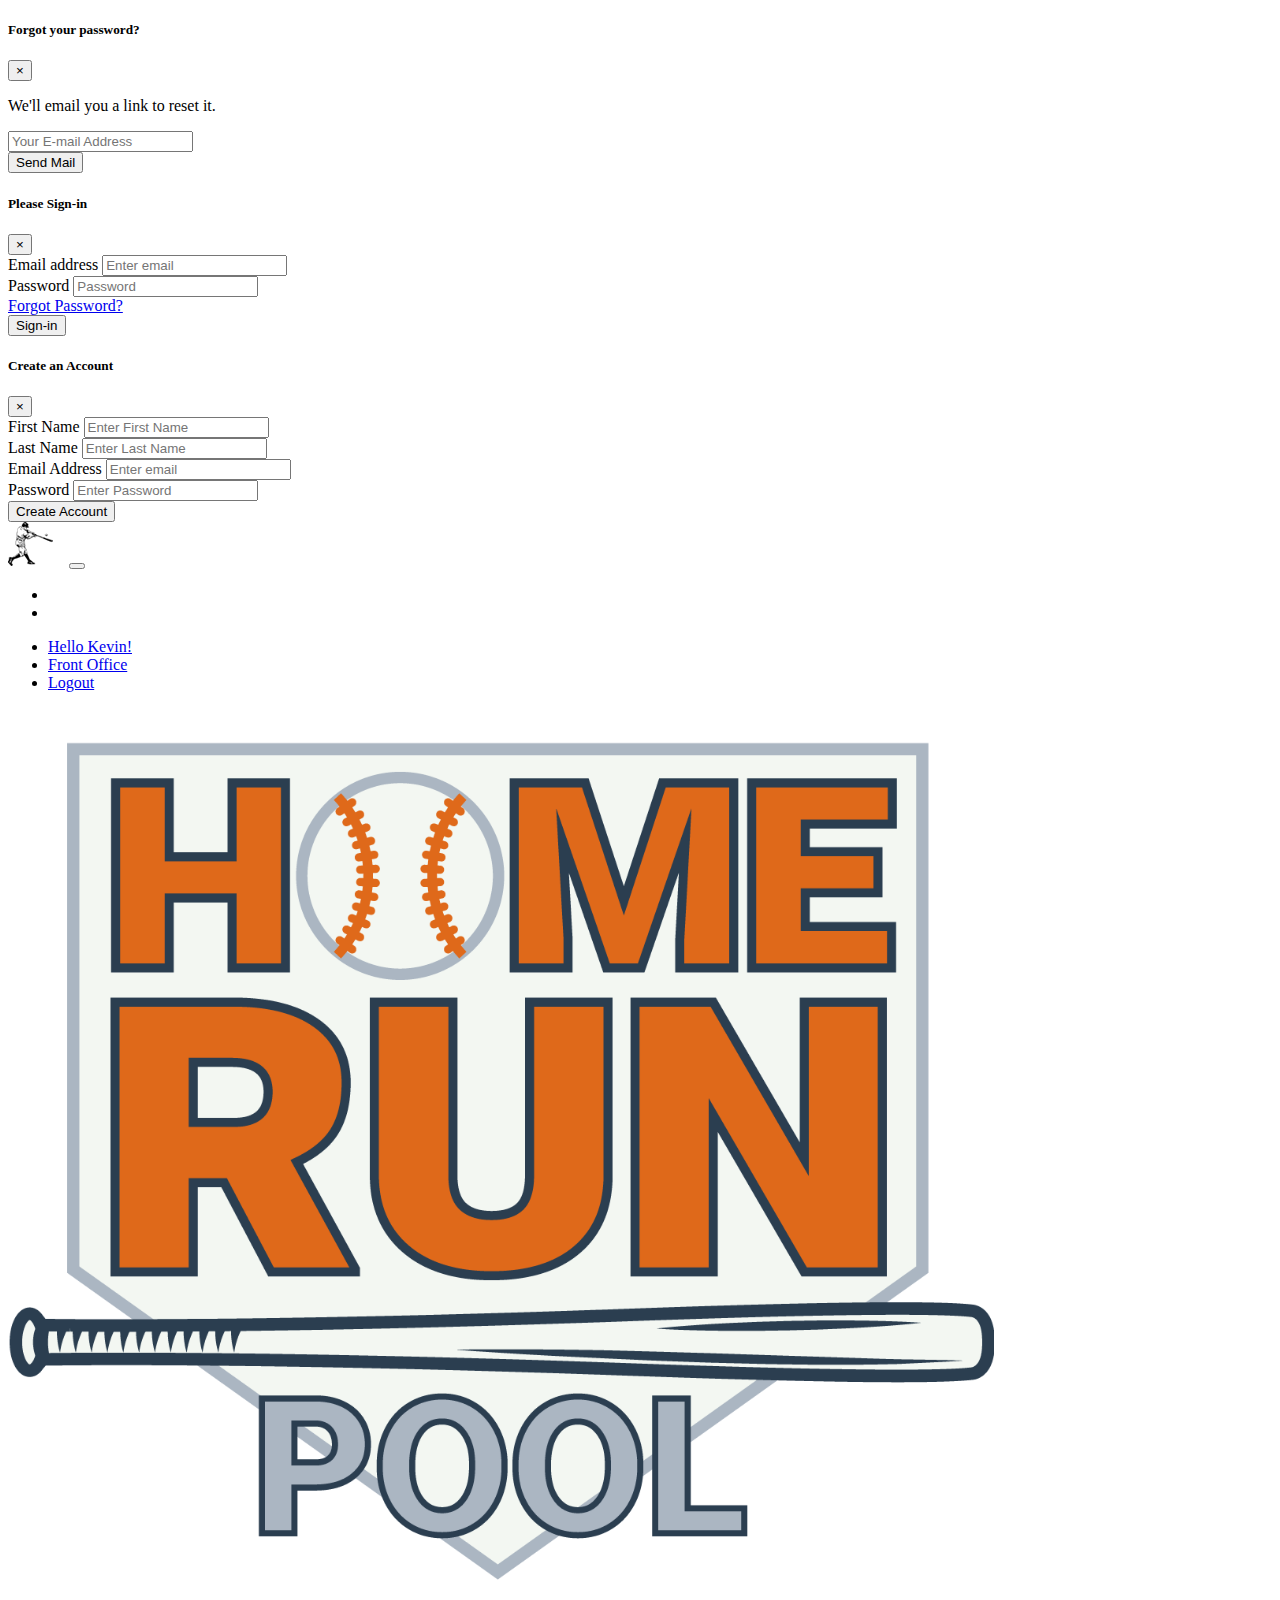
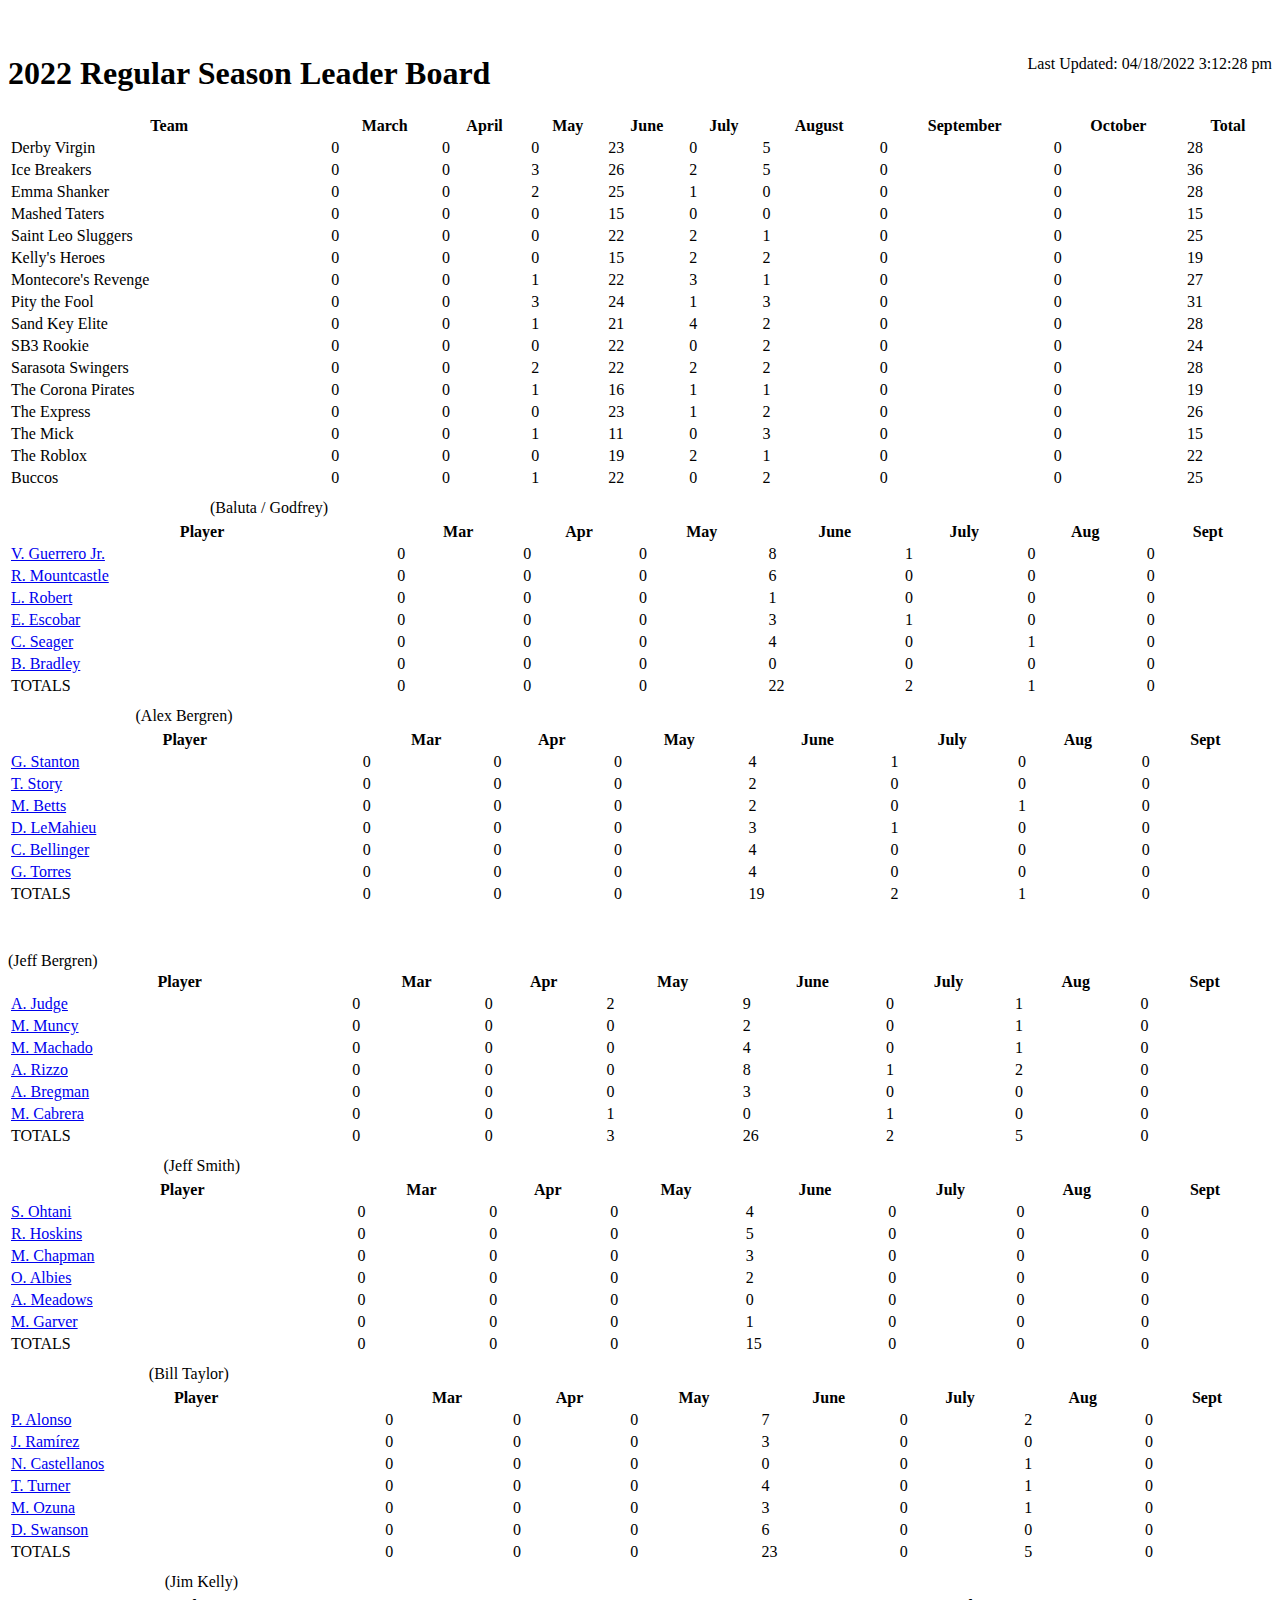
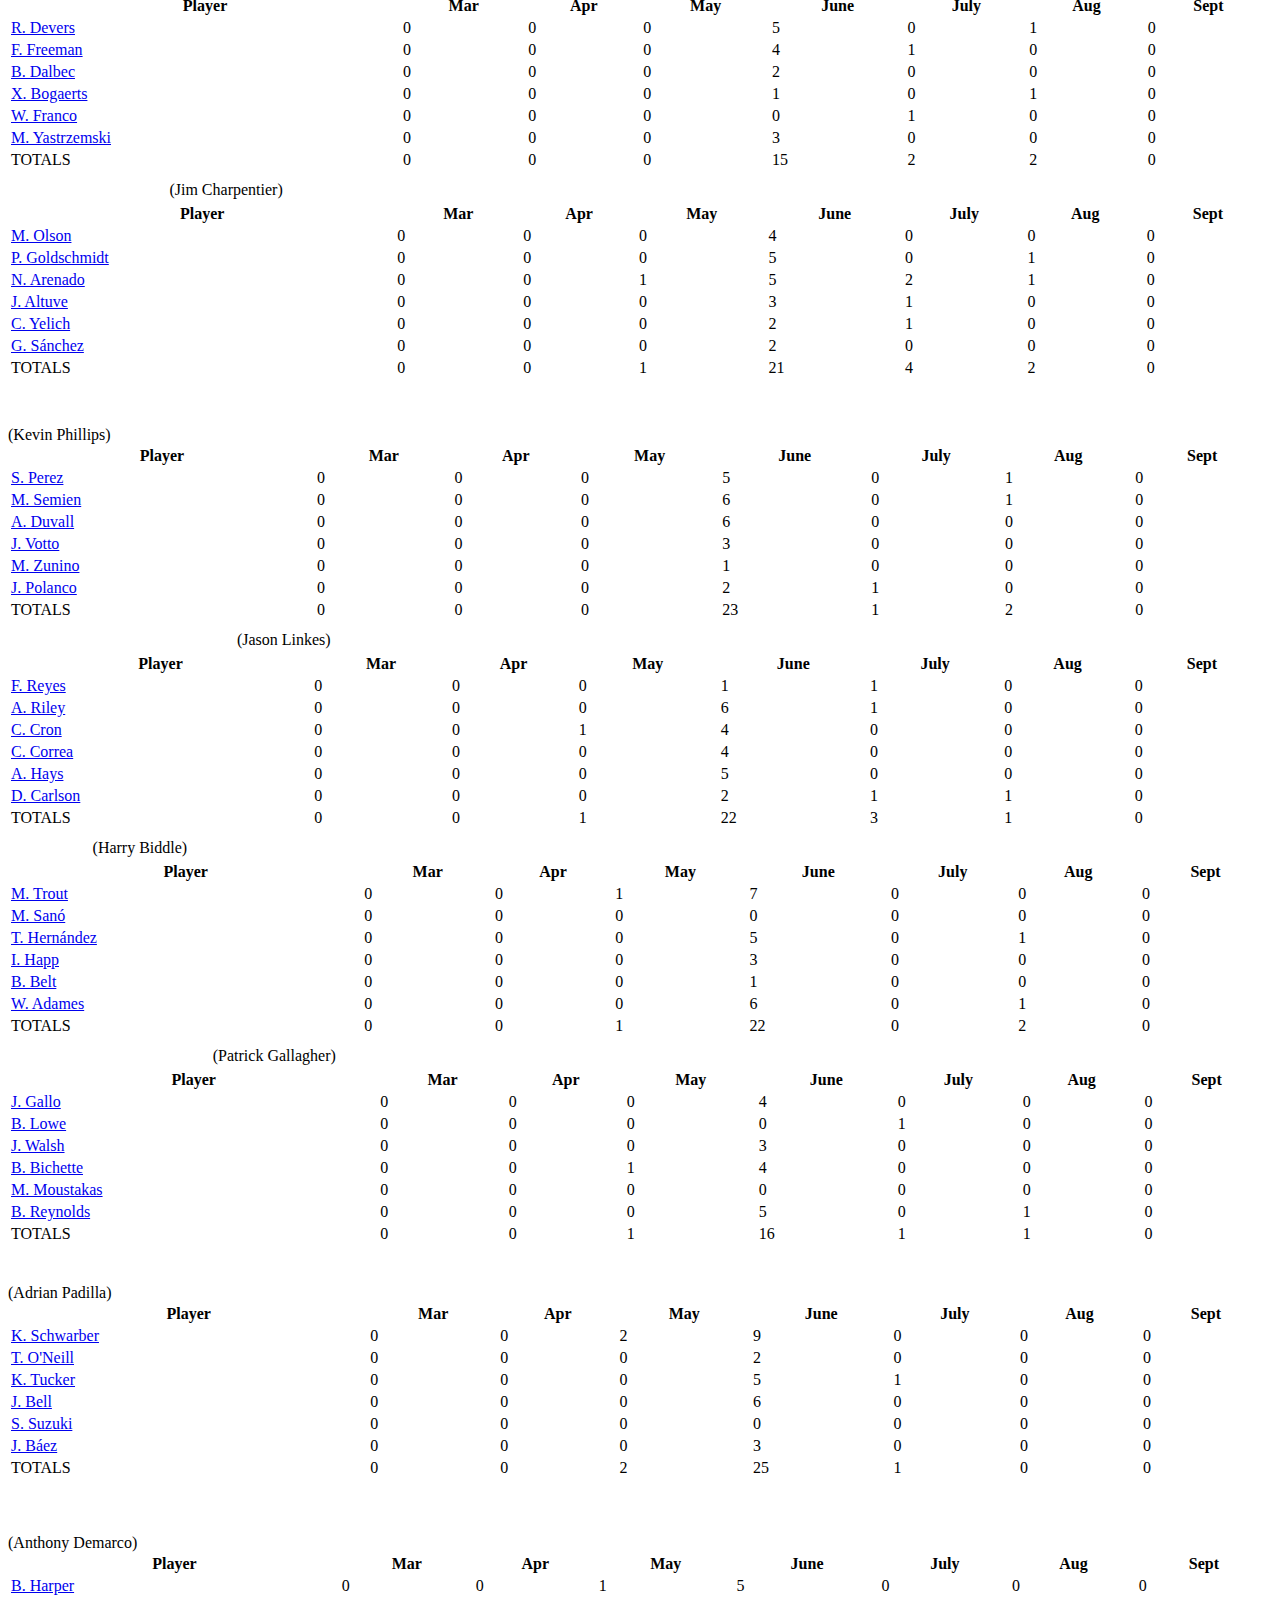
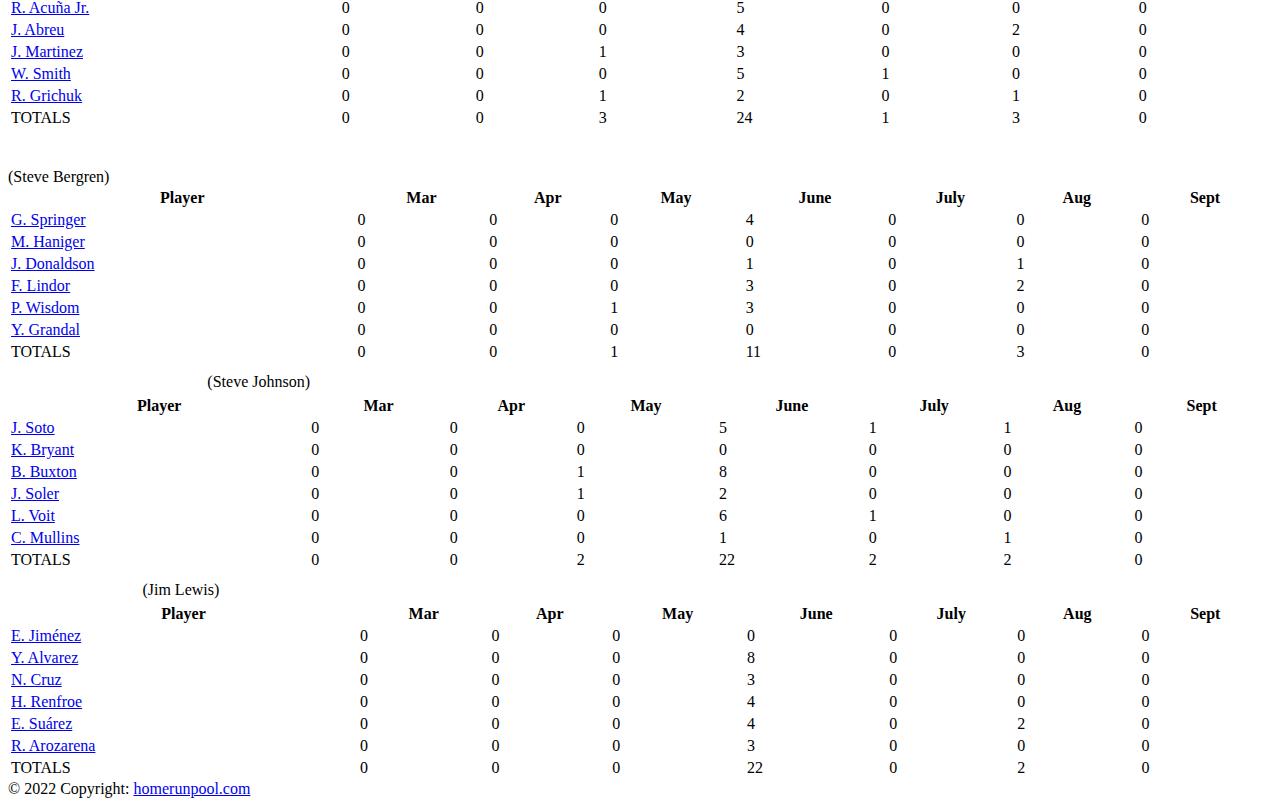
<file: cached-index.html>
<!DOCTYPE html><html lang="en"><head><!-- Global site tag (gtag.js) - Google Analytics --><script async src="https://www.googletagmanager.com/gtag/js?id=UA-161217323-1"></script><script>window.dataLayer = window.dataLayer || [];function gtag(){dataLayer.push(arguments);}gtag('js', new Date());gtag('config', 'UA-161217323-1');</script><meta charset="utf-8"><title>Homerun Pool</title><meta name="viewport" content="width=device-width, initial-scale=1"><link rel="stylesheet" href="http://localhost/sandbox/homerunpool_2020/css/bootstrap.min.css"><script src="http://localhost/sandbox/homerunpool_2020/js/jquery.min.js"></script><script src="http://localhost/sandbox/homerunpool_2020/js/popper.min.js"></script><script src="http://localhost/sandbox/homerunpool_2020/js/bootstrap.min.js"></script><script src="http://localhost/sandbox/homerunpool_2020/js/scripts.js"></script><link rel="stylesheet" href="https://use.fontawesome.com/releases/v5.7.0/css/all.css" integrity="sha384-lZN37f5QGtY3VHgisS14W3ExzMWZxybE1SJSEsQp9S+oqd12jhcu+A56Ebc1zFSJ" crossorigin="anonymous"><link rel="stylesheet" href="http://localhost/sandbox/homerunpool_2020/css/styles.css"><link rel="icon" type="image/png" href="http://localhost/sandbox/homerunpool_2020/images/favicons/favicon.ico"><link rel="stylesheet" href="https://cdn.datatables.net/1.10.20/css/dataTables.bootstrap4.min.css"><script src="https://cdn.datatables.net/1.10.20/js/jquery.dataTables.min.js"></script><script src="https://cdn.datatables.net/1.10.20/js/dataTables.bootstrap4.min.js"></script></head><body>
<script>
  $(document).ready(function() {

    $('#leaderboard').DataTable({
      searching: false,
      paging: false,
      info: false,
      order: [[ 9, "desc" ]]
    });

  });
</script>

<!-- ------- FORGOT FORM ------- -->
<div class="modal fade" id="ForgotModal" tabindex="-1" role="dialog" aria-labelledby="modalLabel" aria-hidden="true">
  <div class="modal-dialog modal-dialog-centered" role="document">
    <div class="modal-content border-primary">
      <div class="modal-header">
          <h5 class="modal-title" id="loginModalLongTitle">Forgot your password?</h5>
          <button type="button" class="close" data-dismiss="modal" aria-label="Close">
            <span aria-hidden="true">&times;</span>
          </button>
      </div>
      <div class="modal-body">
        <div id="error_msg"></div>
        <form id="forgot_form">
          <!-- Form Title -->
          <div class="form-heading text-center">
            <p class="title-description">We'll email you a link to reset it.</p>
          </div>

          <div class="form-group">
            <input type="text" id="email" class="form-control" placeholder="Your E-mail Address" required />
          </div>
          <div class="form-group text-center">
            <button type="submit" class="btn btn-md btn-primary">Send Mail</button>
          </div>
        </form>
      </div>

    </div>
  </div>
</div>
<!-- ------- FORGOT FORM ends ------- -->


<!-- ------- LOGIN ------- -->
<div class="modal fade" id="LogInModal" tabindex="-1" role="dialog" aria-labelledby="loginModalCenterTitle" aria-hidden="true">
  <div class="modal-dialog modal-dialog-centered" role="document">
    <div class="modal-content border-primary">
      <div class="modal-header">
        <h5 class="modal-title" id="loginModalLongTitle">Please Sign-in</h5>
        <button type="button" class="close" data-dismiss="modal" aria-label="Close">
          <span aria-hidden="true">&times;</span>
        </button>
      </div>
      <div class="modal-body">
        <form id="login_form">
          
          <div class="modal-body">
            <div id="error_msg"></div>

            <div class="form-group">
              <label for="email1">Email address</label>
              <input type="email" class="form-control" id="email_uname" aria-describedby="emailHelp" placeholder="Enter email" required />
            </div>

            <div class="form-group">
              <label for="password1">Password</label>
              <input type="password" class="form-control" id="password1" placeholder="Password" required />
            </div>

            <!--
            <div class="row">
              <div class="col-md-6">
                  <div class="custom-control custom-checkbox">
                    <input type="checkbox" class="custom-control-input" id="customCheck1" checked="">
                    <label class="custom-control-label" for="customCheck1">Remember Me</label>
                  </div>
              </div>
            </div>
          -->

            <div class="row justify-content-center">
              <div>
                  <label><a href="#" class="text-muted" data-toggle="modal" data-target="#ForgotModal" data-dismiss="modal">Forgot Password?</a></label>
              </div>
            </div>

            <!--
            <div class="row justify-content-center">
              <div>
                  <label><a href="#" class="text-muted" data-toggle="modal" data-target="#CreateAccountModal" data-dismiss="modal">Create an Account</a></label>
              </div>
            </div>
          -->

          </div>
          
          <div class="row justify-content-center">
            <div class="col-md-6">
              <button type="submit" class="btn btn-primary btn-block">Sign-in</button>
            </div>
          </div>
          

        </form>
      </div>
    </div>
  </div>
</div>
<!-- ------- LOGIN Ends ------- -->


<!-- ------- Create Account ------- -->
<div class="modal fade" id="CreateAccountModal" tabindex="-1" role="dialog" aria-labelledby="CreateAccountModalCenterTitle" aria-hidden="true">
  <div class="modal-dialog modal-dialog-centered" role="document">
    <div class="modal-content border-primary">
      <div class="modal-header">
        <h5 class="modal-title" id="loginModalLongTitle">Create an Account</h5>
        <button type="button" class="close" data-dismiss="modal" aria-label="Close">
          <span aria-hidden="true">&times;</span>
        </button>
      </div>
      <div class="modal-body">
        <form id="create_account">
          <div class="modal-body">
            <div id="error_msg"></div>
            <div class="form-group">
              <label for="first_name">First Name</label>
              <input type="text" class="form-control" id="first_name" placeholder="Enter First Name" required />
            </div>
            <div class="form-group">
              <label for="last_name">Last Name</label>
              <input type="text" class="form-control" id="last_name" placeholder="Enter Last Name" required />
            </div>
            <div class="form-group">
              <label for="email">Email Address</label>
              <input type="emai" class="form-control" id="email" aria-describedby="emailHelp" placeholder="Enter email" required />
            </div>
            <div class="form-group">
              <label for="password1">Password</label>
              <input type="password" class="form-control" id="password1" placeholder="Enter Password" required />
            </div>
          </div>
          <div class="modal-footer border-top-0 d-flex">
            <button type="submit" class="btn btn-primary">Create Account</button>
          </div>
        </form>
      </div>
    </div>
  </div>
</div>
<!-- ------- LOGIN Ends ------- -->



<nav class="navbar navbar-expand-sm bg-primary navbar-dark">
  <img src="images/swing_transparent_right_sm.png">&nbsp;&nbsp;&nbsp;
  <button class="navbar-toggler" type="button" data-toggle="collapse" data-target="#navbarNav" aria-controls="navbarNav" aria-expanded="false" aria-label="Toggle navigation">
    <span class="navbar-toggler-icon"></span>
  </button>

  <div class="collapse navbar-collapse" id="navbarNav">
    <ul class="navbar-nav">
      <li class="nav-item"><!--active-->
        <!--<a class="nav-link" href="#">About <span class="sr-only">(current)</span></a>-->
      </li>
      <li class="nav-item">
        <!--<a class="nav-link" href="#">FAQs</a>-->
      </li>
      <!--
      <li class="nav-item">
        <a class="nav-link" href="#">Pricing</a>
      </li>
    -->
    </ul>
    <!--<div id="loginDiv">-->
      <ul class="navbar-nav ml-auto">
        <li class="nav-item"><a class="nav-link" href="#">Hello Kevin!</a></li><li class="nav-item"><a class="nav-link" href="http://localhost/sandbox/homerunpool_2020/admin/index.php">Front Office</a></li><li class="nav-item"><a class="nav-link" href="logout.php">Logout <i class="fas fa-sign-out-alt"></i></a></li>        <!--<li class="nav-item"><a class="nav-link" href="#">Front Office</a></li>-->       
      <!--</ul>-->
    <div>
  </div>
</nav>

<!-- style="background: transparent url('images/HRP_TitleGraphic-01.png') no-repeat center center /cover;" -->
<div class="container-fluid h-100 hr_hitter_heads">
  <div class="row align-items-center h-100">
    <div class="col-sm-4 text-center">
      <img src="images/HomeRunPool-03.png" style="max-width:78%;max-height:78%;"><br /> &nbsp; 
    </div>
  </div>
</div>

<div class="jumbotron">
  <div class="container-fluid">
    <div class="row">
      <div class="col-sm-12">
        <!-- include leader board-->
        <div class="container-fluid">
  <div class="row">
    <div class="col-md-12">
      <div class="container table-responsive-sm">
        <div style="float:right;">
            Last Updated: 04/18/2022 3:12:28 pm        </div>
      </div>
    </div>
  </div>
</div>

<div class="container table-responsive-sm">
  <h1>2022 Regular Season Leader Board</h1>  
  <table id="leaderboard" class="table table-sm table-striped table-hover table-bordered border-primary" style="width:100%">
    <thead>
      <tr>
        <th>Team</th>
        <th>March</th>
        <th>April</th>
        <th>May</th>
        <th>June</th>
        <th>July</th>
        <th>August</th>
        <th>September</th>
        <th>October</th>
        <th>Total</th>
      </tr>
    </thead>
    <tbody>
      <tr><td>Derby Virgin</td><td>0</td><td>0</td><td>0</td><td>23</td><td>0</td><td>5</td><td>0</td><td>0</td><td>28</td></tr><tr><td>Ice Breakers</td><td>0</td><td>0</td><td>3</td><td>26</td><td>2</td><td>5</td><td>0</td><td>0</td><td>36</td></tr><tr><td>Emma Shanker</td><td>0</td><td>0</td><td>2</td><td>25</td><td>1</td><td>0</td><td>0</td><td>0</td><td>28</td></tr><tr><td>Mashed Taters</td><td>0</td><td>0</td><td>0</td><td>15</td><td>0</td><td>0</td><td>0</td><td>0</td><td>15</td></tr><tr><td>Saint Leo Sluggers</td><td>0</td><td>0</td><td>0</td><td>22</td><td>2</td><td>1</td><td>0</td><td>0</td><td>25</td></tr><tr><td>Kelly's Heroes</td><td>0</td><td>0</td><td>0</td><td>15</td><td>2</td><td>2</td><td>0</td><td>0</td><td>19</td></tr><tr><td>Montecore's Revenge</td><td>0</td><td>0</td><td>1</td><td>22</td><td>3</td><td>1</td><td>0</td><td>0</td><td>27</td></tr><tr><td>Pity the Fool</td><td>0</td><td>0</td><td>3</td><td>24</td><td>1</td><td>3</td><td>0</td><td>0</td><td>31</td></tr><tr><td>Sand Key Elite</td><td>0</td><td>0</td><td>1</td><td>21</td><td>4</td><td>2</td><td>0</td><td>0</td><td>28</td></tr><tr><td>SB3 Rookie</td><td>0</td><td>0</td><td>0</td><td>22</td><td>0</td><td>2</td><td>0</td><td>0</td><td>24</td></tr><tr><td>Sarasota Swingers</td><td>0</td><td>0</td><td>2</td><td>22</td><td>2</td><td>2</td><td>0</td><td>0</td><td>28</td></tr><tr><td>The Corona Pirates</td><td>0</td><td>0</td><td>1</td><td>16</td><td>1</td><td>1</td><td>0</td><td>0</td><td>19</td></tr><tr><td>The Express</td><td>0</td><td>0</td><td>0</td><td>23</td><td>1</td><td>2</td><td>0</td><td>0</td><td>26</td></tr><tr><td>The Mick</td><td>0</td><td>0</td><td>1</td><td>11</td><td>0</td><td>3</td><td>0</td><td>0</td><td>15</td></tr><tr><td>The Roblox</td><td>0</td><td>0</td><td>0</td><td>19</td><td>2</td><td>1</td><td>0</td><td>0</td><td>22</td></tr><tr><td>Buccos</td><td>0</td><td>0</td><td>1</td><td>22</td><td>0</td><td>2</td><td>0</td><td>0</td><td>25</td></tr>    </tbody>
  </table>
</div>
      </div>
    </div>
  </div>
</div>

<div class="container-fluid">


  
  <div class="row">

    <div class="col-md-4"><div class="container table-responsive-sm"><a tabindex="1" data-toggle="popover" id="team_info" data-html="true" data-trigger="focus" title="Team Info" data-placement="bottom" data-content=""<span style="font-size:26px;color:#fff;">Saint Leo Sluggers</a></span> (Baluta  / Godfrey)



<table id="team_table" class="table table-striped table-hover table-secondary table-sm" style="width:100%; border-color: #fff;">
	<thead>
		<tr>
			<th>Player</th>
			<th>Mar</th>
			<th>Apr</th>
			<th>May</th>
			<th>June</th>
			<th>July</th>
			<th>Aug</th>
			<th>Sept</th>
		</tr>
	</thead>
	<tbody>
		<tr><td><a href="https://www.mlb.com/player/665489" target="_blank">V. Guerrero Jr.</a></td><td>0</td><td>0</td><td>0</td><td>8</td><td>1</td><td>0</td><td>0</td></tr><tr><td><a href="https://www.mlb.com/player/663624" target="_blank">R. Mountcastle</a></td><td>0</td><td>0</td><td>0</td><td>6</td><td>0</td><td>0</td><td>0</td></tr><tr><td><a href="https://www.mlb.com/player/673357" target="_blank">L. Robert</a></td><td>0</td><td>0</td><td>0</td><td>1</td><td>0</td><td>0</td><td>0</td></tr><tr><td><a href="https://www.mlb.com/player/500871" target="_blank">E. Escobar</a></td><td>0</td><td>0</td><td>0</td><td>3</td><td>1</td><td>0</td><td>0</td></tr><tr><td><a href="https://www.mlb.com/player/608369" target="_blank">C. Seager</a></td><td>0</td><td>0</td><td>0</td><td>4</td><td>0</td><td>1</td><td>0</td></tr><tr><td><a href="https://www.mlb.com/player/656252" target="_blank">B. Bradley</a></td><td>0</td><td>0</td><td>0</td><td>0</td><td>0</td><td>0</td><td>0</td></tr><tr class="table-primary"><td>TOTALS</td><td>0</td><td>0</td><td>0</td><td>22</td><td>2</td><td>1</td><td>0</td></tr>	</tbody>
</table>

</div></div><div class="col-md-4"><div class="container table-responsive-sm"><a tabindex="1" data-toggle="popover" id="team_info" data-html="true" data-trigger="focus" title="Team Info" data-placement="bottom" data-content=""<span style="font-size:26px;color:#fff;">The Roblox</a></span> (Alex Bergren)



<table id="team_table" class="table table-striped table-hover table-secondary table-sm" style="width:100%; border-color: #fff;">
	<thead>
		<tr>
			<th>Player</th>
			<th>Mar</th>
			<th>Apr</th>
			<th>May</th>
			<th>June</th>
			<th>July</th>
			<th>Aug</th>
			<th>Sept</th>
		</tr>
	</thead>
	<tbody>
		<tr><td><a href="https://www.mlb.com/player/519317" target="_blank">G. Stanton</a></td><td>0</td><td>0</td><td>0</td><td>4</td><td>1</td><td>0</td><td>0</td></tr><tr><td><a href="https://www.mlb.com/player/596115" target="_blank">T. Story</a></td><td>0</td><td>0</td><td>0</td><td>2</td><td>0</td><td>0</td><td>0</td></tr><tr><td><a href="https://www.mlb.com/player/605141" target="_blank">M. Betts</a></td><td>0</td><td>0</td><td>0</td><td>2</td><td>0</td><td>1</td><td>0</td></tr><tr><td><a href="https://www.mlb.com/player/518934" target="_blank">D. LeMahieu</a></td><td>0</td><td>0</td><td>0</td><td>3</td><td>1</td><td>0</td><td>0</td></tr><tr><td><a href="https://www.mlb.com/player/641355" target="_blank">C. Bellinger</a></td><td>0</td><td>0</td><td>0</td><td>4</td><td>0</td><td>0</td><td>0</td></tr><tr><td><a href="https://www.mlb.com/player/650402" target="_blank">G. Torres</a></td><td>0</td><td>0</td><td>0</td><td>4</td><td>0</td><td>0</td><td>0</td></tr><tr class="table-primary"><td>TOTALS</td><td>0</td><td>0</td><td>0</td><td>19</td><td>2</td><td>1</td><td>0</td></tr>	</tbody>
</table>

</div></div><div class="col-md-4"><div class="container table-responsive-sm"><a tabindex="1" data-toggle="popover" id="team_info" data-html="true" data-trigger="focus" title="Team Info" data-placement="bottom" data-content=""<span style="font-size:26px;color:#fff;">Ice Breakers</a></span><span class="fa-stack" style="color:#df691a; margin-top:-20px;"><i class="fa fa-trophy fa-stack-2x"></i><span class="fa fa-stack-1x"><span style="font-size:12px; color:#fff; margin-top:-7px; display:block;">2004</span></span></span><span class="fa-stack" style="color:#df691a; margin-top:-20px;"><i class="fa fa-trophy fa-stack-2x"></i><span class="fa fa-stack-1x"><span style="font-size:12px; color:#fff; margin-top:-7px; display:block;">2011</span></span></span> (Jeff Bergren)



<table id="team_table" class="table table-striped table-hover table-secondary table-sm" style="width:100%; border-color: #fff;">
	<thead>
		<tr>
			<th>Player</th>
			<th>Mar</th>
			<th>Apr</th>
			<th>May</th>
			<th>June</th>
			<th>July</th>
			<th>Aug</th>
			<th>Sept</th>
		</tr>
	</thead>
	<tbody>
		<tr><td><a href="https://www.mlb.com/player/592450" target="_blank">A. Judge</a></td><td>0</td><td>0</td><td>2</td><td>9</td><td>0</td><td>1</td><td>0</td></tr><tr><td><a href="https://www.mlb.com/player/571970" target="_blank">M. Muncy</a></td><td>0</td><td>0</td><td>0</td><td>2</td><td>0</td><td>1</td><td>0</td></tr><tr><td><a href="https://www.mlb.com/player/592518" target="_blank">M. Machado</a></td><td>0</td><td>0</td><td>0</td><td>4</td><td>0</td><td>1</td><td>0</td></tr><tr><td><a href="https://www.mlb.com/player/519203" target="_blank">A. Rizzo</a></td><td>0</td><td>0</td><td>0</td><td>8</td><td>1</td><td>2</td><td>0</td></tr><tr><td><a href="https://www.mlb.com/player/608324" target="_blank">A. Bregman</a></td><td>0</td><td>0</td><td>0</td><td>3</td><td>0</td><td>0</td><td>0</td></tr><tr><td><a href="https://www.mlb.com/player/408234" target="_blank">M. Cabrera</a></td><td>0</td><td>0</td><td>1</td><td>0</td><td>1</td><td>0</td><td>0</td></tr><tr class="table-primary"><td>TOTALS</td><td>0</td><td>0</td><td>3</td><td>26</td><td>2</td><td>5</td><td>0</td></tr>	</tbody>
</table>

</div></div></div><div class="row"><div class="col-md-4"><div class="container table-responsive-sm"><a tabindex="1" data-toggle="popover" id="team_info" data-html="true" data-trigger="focus" title="Team Info" data-placement="bottom" data-content=""<span style="font-size:26px;color:#fff;">Mashed Taters</a></span> (Jeff Smith)



<table id="team_table" class="table table-striped table-hover table-secondary table-sm" style="width:100%; border-color: #fff;">
	<thead>
		<tr>
			<th>Player</th>
			<th>Mar</th>
			<th>Apr</th>
			<th>May</th>
			<th>June</th>
			<th>July</th>
			<th>Aug</th>
			<th>Sept</th>
		</tr>
	</thead>
	<tbody>
		<tr><td><a href="https://www.mlb.com/player/660271" target="_blank">S. Ohtani</a></td><td>0</td><td>0</td><td>0</td><td>4</td><td>0</td><td>0</td><td>0</td></tr><tr><td><a href="https://www.mlb.com/player/656555" target="_blank">R. Hoskins</a></td><td>0</td><td>0</td><td>0</td><td>5</td><td>0</td><td>0</td><td>0</td></tr><tr><td><a href="https://www.mlb.com/player/656305" target="_blank">M. Chapman</a></td><td>0</td><td>0</td><td>0</td><td>3</td><td>0</td><td>0</td><td>0</td></tr><tr><td><a href="https://www.mlb.com/player/645277" target="_blank">O. Albies</a></td><td>0</td><td>0</td><td>0</td><td>2</td><td>0</td><td>0</td><td>0</td></tr><tr><td><a href="https://www.mlb.com/player/640457" target="_blank">A. Meadows</a></td><td>0</td><td>0</td><td>0</td><td>0</td><td>0</td><td>0</td><td>0</td></tr><tr><td><a href="https://www.mlb.com/player/641598" target="_blank">M. Garver</a></td><td>0</td><td>0</td><td>0</td><td>1</td><td>0</td><td>0</td><td>0</td></tr><tr class="table-primary"><td>TOTALS</td><td>0</td><td>0</td><td>0</td><td>15</td><td>0</td><td>0</td><td>0</td></tr>	</tbody>
</table>

</div></div><div class="col-md-4"><div class="container table-responsive-sm"><a tabindex="1" data-toggle="popover" id="team_info" data-html="true" data-trigger="focus" title="Team Info" data-placement="bottom" data-content=""<span style="font-size:26px;color:#fff;">Derby Virgin</a></span> (Bill Taylor)



<table id="team_table" class="table table-striped table-hover table-secondary table-sm" style="width:100%; border-color: #fff;">
	<thead>
		<tr>
			<th>Player</th>
			<th>Mar</th>
			<th>Apr</th>
			<th>May</th>
			<th>June</th>
			<th>July</th>
			<th>Aug</th>
			<th>Sept</th>
		</tr>
	</thead>
	<tbody>
		<tr><td><a href="https://www.mlb.com/player/624413" target="_blank">P. Alonso</a></td><td>0</td><td>0</td><td>0</td><td>7</td><td>0</td><td>2</td><td>0</td></tr><tr><td><a href="https://www.mlb.com/player/608070" target="_blank">J. Ramírez</a></td><td>0</td><td>0</td><td>0</td><td>3</td><td>0</td><td>0</td><td>0</td></tr><tr><td><a href="https://www.mlb.com/player/592206" target="_blank">N. Castellanos</a></td><td>0</td><td>0</td><td>0</td><td>0</td><td>0</td><td>1</td><td>0</td></tr><tr><td><a href="https://www.mlb.com/player/607208" target="_blank">T. Turner</a></td><td>0</td><td>0</td><td>0</td><td>4</td><td>0</td><td>1</td><td>0</td></tr><tr><td><a href="https://www.mlb.com/player/542303" target="_blank">M. Ozuna</a></td><td>0</td><td>0</td><td>0</td><td>3</td><td>0</td><td>1</td><td>0</td></tr><tr><td><a href="https://www.mlb.com/player/621020" target="_blank">D. Swanson</a></td><td>0</td><td>0</td><td>0</td><td>6</td><td>0</td><td>0</td><td>0</td></tr><tr class="table-primary"><td>TOTALS</td><td>0</td><td>0</td><td>0</td><td>23</td><td>0</td><td>5</td><td>0</td></tr>	</tbody>
</table>

</div></div><div class="col-md-4"><div class="container table-responsive-sm"><a tabindex="1" data-toggle="popover" id="team_info" data-html="true" data-trigger="focus" title="Team Info" data-placement="bottom" data-content=""<span style="font-size:26px;color:#fff;">Kelly's Heroes</a></span> (Jim Kelly)



<table id="team_table" class="table table-striped table-hover table-secondary table-sm" style="width:100%; border-color: #fff;">
	<thead>
		<tr>
			<th>Player</th>
			<th>Mar</th>
			<th>Apr</th>
			<th>May</th>
			<th>June</th>
			<th>July</th>
			<th>Aug</th>
			<th>Sept</th>
		</tr>
	</thead>
	<tbody>
		<tr><td><a href="https://www.mlb.com/player/646240" target="_blank">R. Devers</a></td><td>0</td><td>0</td><td>0</td><td>5</td><td>0</td><td>1</td><td>0</td></tr><tr><td><a href="https://www.mlb.com/player/518692" target="_blank">F. Freeman</a></td><td>0</td><td>0</td><td>0</td><td>4</td><td>1</td><td>0</td><td>0</td></tr><tr><td><a href="https://www.mlb.com/player/666915" target="_blank">B. Dalbec</a></td><td>0</td><td>0</td><td>0</td><td>2</td><td>0</td><td>0</td><td>0</td></tr><tr><td><a href="https://www.mlb.com/player/593428" target="_blank">X. Bogaerts</a></td><td>0</td><td>0</td><td>0</td><td>1</td><td>0</td><td>1</td><td>0</td></tr><tr><td><a href="https://www.mlb.com/player/677551" target="_blank">W. Franco</a></td><td>0</td><td>0</td><td>0</td><td>0</td><td>1</td><td>0</td><td>0</td></tr><tr><td><a href="https://www.mlb.com/player/573262" target="_blank">M. Yastrzemski</a></td><td>0</td><td>0</td><td>0</td><td>3</td><td>0</td><td>0</td><td>0</td></tr><tr class="table-primary"><td>TOTALS</td><td>0</td><td>0</td><td>0</td><td>15</td><td>2</td><td>2</td><td>0</td></tr>	</tbody>
</table>

</div></div></div><div class="row"><div class="col-md-4"><div class="container table-responsive-sm"><a tabindex="1" data-toggle="popover" id="team_info" data-html="true" data-trigger="focus" title="Team Info" data-placement="bottom" data-content=""<span style="font-size:26px;color:#fff;">Sand Key Elite</a></span> (Jim Charpentier)



<table id="team_table" class="table table-striped table-hover table-secondary table-sm" style="width:100%; border-color: #fff;">
	<thead>
		<tr>
			<th>Player</th>
			<th>Mar</th>
			<th>Apr</th>
			<th>May</th>
			<th>June</th>
			<th>July</th>
			<th>Aug</th>
			<th>Sept</th>
		</tr>
	</thead>
	<tbody>
		<tr><td><a href="https://www.mlb.com/player/621566" target="_blank">M. Olson</a></td><td>0</td><td>0</td><td>0</td><td>4</td><td>0</td><td>0</td><td>0</td></tr><tr><td><a href="https://www.mlb.com/player/502671" target="_blank">P. Goldschmidt</a></td><td>0</td><td>0</td><td>0</td><td>5</td><td>0</td><td>1</td><td>0</td></tr><tr><td><a href="https://www.mlb.com/player/571448" target="_blank">N. Arenado</a></td><td>0</td><td>0</td><td>1</td><td>5</td><td>2</td><td>1</td><td>0</td></tr><tr><td><a href="https://www.mlb.com/player/514888" target="_blank">J. Altuve</a></td><td>0</td><td>0</td><td>0</td><td>3</td><td>1</td><td>0</td><td>0</td></tr><tr><td><a href="https://www.mlb.com/player/592885" target="_blank">C. Yelich</a></td><td>0</td><td>0</td><td>0</td><td>2</td><td>1</td><td>0</td><td>0</td></tr><tr><td><a href="https://www.mlb.com/player/596142" target="_blank">G. Sánchez</a></td><td>0</td><td>0</td><td>0</td><td>2</td><td>0</td><td>0</td><td>0</td></tr><tr class="table-primary"><td>TOTALS</td><td>0</td><td>0</td><td>1</td><td>21</td><td>4</td><td>2</td><td>0</td></tr>	</tbody>
</table>

</div></div><div class="col-md-4"><div class="container table-responsive-sm"><a tabindex="1" data-toggle="popover" id="team_info" data-html="true" data-trigger="focus" title="Team Info" data-placement="bottom" data-content=""<span style="font-size:26px;color:#fff;">The Express</a></span><span class="fa-stack" style="color:#df691a; margin-top:-20px;"><i class="fa fa-trophy fa-stack-2x"></i><span class="fa fa-stack-1x"><span style="font-size:12px; color:#fff; margin-top:-7px; display:block;">2016</span></span></span><span class="fa-stack" style="color:#df691a; margin-top:-20px;"><i class="fa fa-trophy fa-stack-2x"></i><span class="fa fa-stack-1x"><span style="font-size:12px; color:#fff; margin-top:-7px; display:block;">2019</span></span></span> (Kevin Phillips)



<table id="team_table" class="table table-striped table-hover table-secondary table-sm" style="width:100%; border-color: #fff;">
	<thead>
		<tr>
			<th>Player</th>
			<th>Mar</th>
			<th>Apr</th>
			<th>May</th>
			<th>June</th>
			<th>July</th>
			<th>Aug</th>
			<th>Sept</th>
		</tr>
	</thead>
	<tbody>
		<tr><td><a href="https://www.mlb.com/player/521692" target="_blank">S. Perez</a></td><td>0</td><td>0</td><td>0</td><td>5</td><td>0</td><td>1</td><td>0</td></tr><tr><td><a href="https://www.mlb.com/player/543760" target="_blank">M. Semien</a></td><td>0</td><td>0</td><td>0</td><td>6</td><td>0</td><td>1</td><td>0</td></tr><tr><td><a href="https://www.mlb.com/player/594807" target="_blank">A. Duvall</a></td><td>0</td><td>0</td><td>0</td><td>6</td><td>0</td><td>0</td><td>0</td></tr><tr><td><a href="https://www.mlb.com/player/458015" target="_blank">J. Votto</a></td><td>0</td><td>0</td><td>0</td><td>3</td><td>0</td><td>0</td><td>0</td></tr><tr><td><a href="https://www.mlb.com/player/572287" target="_blank">M. Zunino</a></td><td>0</td><td>0</td><td>0</td><td>1</td><td>0</td><td>0</td><td>0</td></tr><tr><td><a href="https://www.mlb.com/player/593871" target="_blank">J. Polanco</a></td><td>0</td><td>0</td><td>0</td><td>2</td><td>1</td><td>0</td><td>0</td></tr><tr class="table-primary"><td>TOTALS</td><td>0</td><td>0</td><td>0</td><td>23</td><td>1</td><td>2</td><td>0</td></tr>	</tbody>
</table>

</div></div><div class="col-md-4"><div class="container table-responsive-sm"><a tabindex="1" data-toggle="popover" id="team_info" data-html="true" data-trigger="focus" title="Team Info" data-placement="bottom" data-content=""<span style="font-size:26px;color:#fff;">Montecore's Revenge</a></span> (Jason Linkes)



<table id="team_table" class="table table-striped table-hover table-secondary table-sm" style="width:100%; border-color: #fff;">
	<thead>
		<tr>
			<th>Player</th>
			<th>Mar</th>
			<th>Apr</th>
			<th>May</th>
			<th>June</th>
			<th>July</th>
			<th>Aug</th>
			<th>Sept</th>
		</tr>
	</thead>
	<tbody>
		<tr><td><a href="https://www.mlb.com/player/614177" target="_blank">F. Reyes</a></td><td>0</td><td>0</td><td>0</td><td>1</td><td>1</td><td>0</td><td>0</td></tr><tr><td><a href="https://www.mlb.com/player/663586" target="_blank">A. Riley</a></td><td>0</td><td>0</td><td>0</td><td>6</td><td>1</td><td>0</td><td>0</td></tr><tr><td><a href="https://www.mlb.com/player/543068" target="_blank">C. Cron</a></td><td>0</td><td>0</td><td>1</td><td>4</td><td>0</td><td>0</td><td>0</td></tr><tr><td><a href="https://www.mlb.com/player/621043" target="_blank">C. Correa</a></td><td>0</td><td>0</td><td>0</td><td>4</td><td>0</td><td>0</td><td>0</td></tr><tr><td><a href="https://www.mlb.com/player/669720" target="_blank">A. Hays</a></td><td>0</td><td>0</td><td>0</td><td>5</td><td>0</td><td>0</td><td>0</td></tr><tr><td><a href="https://www.mlb.com/player/666185" target="_blank">D. Carlson</a></td><td>0</td><td>0</td><td>0</td><td>2</td><td>1</td><td>1</td><td>0</td></tr><tr class="table-primary"><td>TOTALS</td><td>0</td><td>0</td><td>1</td><td>22</td><td>3</td><td>1</td><td>0</td></tr>	</tbody>
</table>

</div></div></div><div class="row"><div class="col-md-4"><div class="container table-responsive-sm"><a tabindex="1" data-toggle="popover" id="team_info" data-html="true" data-trigger="focus" title="Team Info" data-placement="bottom" data-content=""<span style="font-size:26px;color:#fff;">Buccos</a></span><span class="fa-stack" style="color:#df691a; margin-top:-20px;"><a tabindex="1" data-toggle="popover"  data-html="true" data-trigger="focus" title="Injury Report" data-placement="bottom" data-content="Teoscar Hernández&nbsp;&nbsp;&nbsp;OUT&nbsp;&nbsp;&nbsp;(oblique)<br />Mike Trout&nbsp;&nbsp;&nbsp;DOUBTFUL&nbsp;&nbsp;&nbsp;(hand)<br />">&nbsp;<i class="fa fa-ambulance"></i></a></span> (Harry Biddle)



<table id="team_table" class="table table-striped table-hover table-secondary table-sm" style="width:100%; border-color: #fff;">
	<thead>
		<tr>
			<th>Player</th>
			<th>Mar</th>
			<th>Apr</th>
			<th>May</th>
			<th>June</th>
			<th>July</th>
			<th>Aug</th>
			<th>Sept</th>
		</tr>
	</thead>
	<tbody>
		<tr class="injured_yellow"><td><a href="https://www.mlb.com/player/545361" target="_blank">M. Trout</a></td><td>0</td><td>0</td><td>1</td><td>7</td><td>0</td><td>0</td><td>0</td></tr><tr><td><a href="https://www.mlb.com/player/593934" target="_blank">M. Sanó</a></td><td>0</td><td>0</td><td>0</td><td>0</td><td>0</td><td>0</td><td>0</td></tr><tr class="injured_yellow"><td><a href="https://www.mlb.com/player/606192" target="_blank">T. Hernández</a></td><td>0</td><td>0</td><td>0</td><td>5</td><td>0</td><td>1</td><td>0</td></tr><tr><td><a href="https://www.mlb.com/player/664023" target="_blank">I. Happ</a></td><td>0</td><td>0</td><td>0</td><td>3</td><td>0</td><td>0</td><td>0</td></tr><tr><td><a href="https://www.mlb.com/player/474832" target="_blank">B. Belt</a></td><td>0</td><td>0</td><td>0</td><td>1</td><td>0</td><td>0</td><td>0</td></tr><tr><td><a href="https://www.mlb.com/player/642715" target="_blank">W. Adames</a></td><td>0</td><td>0</td><td>0</td><td>6</td><td>0</td><td>1</td><td>0</td></tr><tr class="table-primary"><td>TOTALS</td><td>0</td><td>0</td><td>1</td><td>22</td><td>0</td><td>2</td><td>0</td></tr>	</tbody>
</table>

</div></div><div class="col-md-4"><div class="container table-responsive-sm"><a tabindex="1" data-toggle="popover" id="team_info" data-html="true" data-trigger="focus" title="Team Info" data-placement="bottom" data-content=""<span style="font-size:26px;color:#fff;">The Corona Pirates</a></span> (Patrick Gallagher)



<table id="team_table" class="table table-striped table-hover table-secondary table-sm" style="width:100%; border-color: #fff;">
	<thead>
		<tr>
			<th>Player</th>
			<th>Mar</th>
			<th>Apr</th>
			<th>May</th>
			<th>June</th>
			<th>July</th>
			<th>Aug</th>
			<th>Sept</th>
		</tr>
	</thead>
	<tbody>
		<tr><td><a href="https://www.mlb.com/player/608336" target="_blank">J. Gallo</a></td><td>0</td><td>0</td><td>0</td><td>4</td><td>0</td><td>0</td><td>0</td></tr><tr><td><a href="https://www.mlb.com/player/664040" target="_blank">B. Lowe</a></td><td>0</td><td>0</td><td>0</td><td>0</td><td>1</td><td>0</td><td>0</td></tr><tr><td><a href="https://www.mlb.com/player/665120" target="_blank">J. Walsh</a></td><td>0</td><td>0</td><td>0</td><td>3</td><td>0</td><td>0</td><td>0</td></tr><tr><td><a href="https://www.mlb.com/player/666182" target="_blank">B. Bichette</a></td><td>0</td><td>0</td><td>1</td><td>4</td><td>0</td><td>0</td><td>0</td></tr><tr><td><a href="https://www.mlb.com/player/519058" target="_blank">M. Moustakas</a></td><td>0</td><td>0</td><td>0</td><td>0</td><td>0</td><td>0</td><td>0</td></tr><tr><td><a href="https://www.mlb.com/player/668804" target="_blank">B. Reynolds</a></td><td>0</td><td>0</td><td>0</td><td>5</td><td>0</td><td>1</td><td>0</td></tr><tr class="table-primary"><td>TOTALS</td><td>0</td><td>0</td><td>1</td><td>16</td><td>1</td><td>1</td><td>0</td></tr>	</tbody>
</table>

</div></div><div class="col-md-4"><div class="container table-responsive-sm"><a tabindex="1" data-toggle="popover" id="team_info" data-html="true" data-trigger="focus" title="Team Info" data-placement="bottom" data-content=""<span style="font-size:26px;color:#fff;">Emma Shanker</a></span><span class="fa-stack" style="color:#df691a; margin-top:-20px;"><a tabindex="1" data-toggle="popover"  data-html="true" data-trigger="focus" title="Injury Report" data-placement="bottom" data-content="Javier Báez&nbsp;&nbsp;&nbsp;OUT&nbsp;&nbsp;&nbsp;(thumb)<br />">&nbsp;<i class="fa fa-ambulance"></i></a></span><span class="fa-stack" style="color:#df691a; margin-top:-20px;"><i class="fa fa-trophy fa-stack-2x"></i><span class="fa fa-stack-1x"><span style="font-size:12px; color:#fff; margin-top:-7px; display:block;">2021</span></span></span> (Adrian Padilla)



<table id="team_table" class="table table-striped table-hover table-secondary table-sm" style="width:100%; border-color: #fff;">
	<thead>
		<tr>
			<th>Player</th>
			<th>Mar</th>
			<th>Apr</th>
			<th>May</th>
			<th>June</th>
			<th>July</th>
			<th>Aug</th>
			<th>Sept</th>
		</tr>
	</thead>
	<tbody>
		<tr><td><a href="https://www.mlb.com/player/656941" target="_blank">K. Schwarber</a></td><td>0</td><td>0</td><td>2</td><td>9</td><td>0</td><td>0</td><td>0</td></tr><tr><td><a href="https://www.mlb.com/player/641933" target="_blank">T. O'Neill</a></td><td>0</td><td>0</td><td>0</td><td>2</td><td>0</td><td>0</td><td>0</td></tr><tr><td><a href="https://www.mlb.com/player/663656" target="_blank">K. Tucker</a></td><td>0</td><td>0</td><td>0</td><td>5</td><td>1</td><td>0</td><td>0</td></tr><tr><td><a href="https://www.mlb.com/player/605137" target="_blank">J. Bell</a></td><td>0</td><td>0</td><td>0</td><td>6</td><td>0</td><td>0</td><td>0</td></tr><tr><td><a href="https://www.mlb.com/player/673548" target="_blank">S. Suzuki</a></td><td>0</td><td>0</td><td>0</td><td>0</td><td>0</td><td>0</td><td>0</td></tr><tr class="injured_yellow"><td><a href="https://www.mlb.com/player/595879" target="_blank">J. Báez</a></td><td>0</td><td>0</td><td>0</td><td>3</td><td>0</td><td>0</td><td>0</td></tr><tr class="table-primary"><td>TOTALS</td><td>0</td><td>0</td><td>2</td><td>25</td><td>1</td><td>0</td><td>0</td></tr>	</tbody>
</table>

</div></div></div><div class="row"><div class="col-md-4"><div class="container table-responsive-sm"><a tabindex="1" data-toggle="popover" id="team_info" data-html="true" data-trigger="focus" title="Team Info" data-placement="bottom" data-content=""<span style="font-size:26px;color:#fff;">Pity the Fool</a></span><span class="fa-stack" style="color:#df691a; margin-top:-20px;"><i class="fa fa-trophy fa-stack-2x"></i><span class="fa fa-stack-1x"><span style="font-size:12px; color:#fff; margin-top:-7px; display:block;">2012</span></span></span><span class="fa-stack" style="color:#df691a; margin-top:-20px;"><i class="fa fa-trophy fa-stack-2x"></i><span class="fa fa-stack-1x"><span style="font-size:12px; color:#fff; margin-top:-7px; display:block;">2014</span></span></span><span class="fa-stack" style="color:#df691a; margin-top:-20px;"><i class="fa fa-trophy fa-stack-2x"></i><span class="fa fa-stack-1x"><span style="font-size:12px; color:#fff; margin-top:-7px; display:block;">2017</span></span></span> (Anthony Demarco)



<table id="team_table" class="table table-striped table-hover table-secondary table-sm" style="width:100%; border-color: #fff;">
	<thead>
		<tr>
			<th>Player</th>
			<th>Mar</th>
			<th>Apr</th>
			<th>May</th>
			<th>June</th>
			<th>July</th>
			<th>Aug</th>
			<th>Sept</th>
		</tr>
	</thead>
	<tbody>
		<tr><td><a href="https://www.mlb.com/player/547180" target="_blank">B. Harper</a></td><td>0</td><td>0</td><td>1</td><td>5</td><td>0</td><td>0</td><td>0</td></tr><tr><td><a href="https://www.mlb.com/player/660670" target="_blank">R. Acuña Jr.</a></td><td>0</td><td>0</td><td>0</td><td>5</td><td>0</td><td>0</td><td>0</td></tr><tr><td><a href="https://www.mlb.com/player/547989" target="_blank">J. Abreu</a></td><td>0</td><td>0</td><td>0</td><td>4</td><td>0</td><td>2</td><td>0</td></tr><tr><td><a href="https://www.mlb.com/player/502110" target="_blank">J. Martinez</a></td><td>0</td><td>0</td><td>1</td><td>3</td><td>0</td><td>0</td><td>0</td></tr><tr><td><a href="https://www.mlb.com/player/669257" target="_blank">W. Smith</a></td><td>0</td><td>0</td><td>0</td><td>5</td><td>1</td><td>0</td><td>0</td></tr><tr><td><a href="https://www.mlb.com/player/545341" target="_blank">R. Grichuk</a></td><td>0</td><td>0</td><td>1</td><td>2</td><td>0</td><td>1</td><td>0</td></tr><tr class="table-primary"><td>TOTALS</td><td>0</td><td>0</td><td>3</td><td>24</td><td>1</td><td>3</td><td>0</td></tr>	</tbody>
</table>

</div></div><div class="col-md-4"><div class="container table-responsive-sm"><a tabindex="1" data-toggle="popover" id="team_info" data-html="true" data-trigger="focus" title="Team Info" data-placement="bottom" data-content=""<span style="font-size:26px;color:#fff;">The Mick</a></span><span class="fa-stack" style="color:#df691a; margin-top:-20px;"><a tabindex="1" data-toggle="popover"  data-html="true" data-trigger="focus" title="Injury Report" data-placement="bottom" data-content="Mitch Haniger&nbsp;&nbsp;&nbsp;OUT&nbsp;&nbsp;&nbsp;(illness)<br />">&nbsp;<i class="fa fa-ambulance"></i></a></span><span class="fa-stack" style="color:#df691a; margin-top:-20px;"><i class="fa fa-trophy fa-stack-2x"></i><span class="fa fa-stack-1x"><span style="font-size:12px; color:#fff; margin-top:-7px; display:block;">2013</span></span></span> (Steve Bergren)



<table id="team_table" class="table table-striped table-hover table-secondary table-sm" style="width:100%; border-color: #fff;">
	<thead>
		<tr>
			<th>Player</th>
			<th>Mar</th>
			<th>Apr</th>
			<th>May</th>
			<th>June</th>
			<th>July</th>
			<th>Aug</th>
			<th>Sept</th>
		</tr>
	</thead>
	<tbody>
		<tr><td><a href="https://www.mlb.com/player/543807" target="_blank">G. Springer</a></td><td>0</td><td>0</td><td>0</td><td>4</td><td>0</td><td>0</td><td>0</td></tr><tr class="injured_yellow"><td><a href="https://www.mlb.com/player/571745" target="_blank">M. Haniger</a></td><td>0</td><td>0</td><td>0</td><td>0</td><td>0</td><td>0</td><td>0</td></tr><tr><td><a href="https://www.mlb.com/player/518626" target="_blank">J. Donaldson</a></td><td>0</td><td>0</td><td>0</td><td>1</td><td>0</td><td>1</td><td>0</td></tr><tr><td><a href="https://www.mlb.com/player/596019" target="_blank">F. Lindor</a></td><td>0</td><td>0</td><td>0</td><td>3</td><td>0</td><td>2</td><td>0</td></tr><tr><td><a href="https://www.mlb.com/player/621550" target="_blank">P. Wisdom</a></td><td>0</td><td>0</td><td>1</td><td>3</td><td>0</td><td>0</td><td>0</td></tr><tr><td><a href="https://www.mlb.com/player/518735" target="_blank">Y. Grandal</a></td><td>0</td><td>0</td><td>0</td><td>0</td><td>0</td><td>0</td><td>0</td></tr><tr class="table-primary"><td>TOTALS</td><td>0</td><td>0</td><td>1</td><td>11</td><td>0</td><td>3</td><td>0</td></tr>	</tbody>
</table>

</div></div><div class="col-md-4"><div class="container table-responsive-sm"><a tabindex="1" data-toggle="popover" id="team_info" data-html="true" data-trigger="focus" title="Team Info" data-placement="bottom" data-content=""<span style="font-size:26px;color:#fff;">Sarasota Swingers</a></span><span class="fa-stack" style="color:#df691a; margin-top:-20px;"><a tabindex="1" data-toggle="popover"  data-html="true" data-trigger="focus" title="Injury Report" data-placement="bottom" data-content="Byron Buxton&nbsp;&nbsp;&nbsp;OUT&nbsp;&nbsp;&nbsp;(knee)<br />">&nbsp;<i class="fa fa-ambulance"></i></a></span> (Steve Johnson)



<table id="team_table" class="table table-striped table-hover table-secondary table-sm" style="width:100%; border-color: #fff;">
	<thead>
		<tr>
			<th>Player</th>
			<th>Mar</th>
			<th>Apr</th>
			<th>May</th>
			<th>June</th>
			<th>July</th>
			<th>Aug</th>
			<th>Sept</th>
		</tr>
	</thead>
	<tbody>
		<tr><td><a href="https://www.mlb.com/player/665742" target="_blank">J. Soto</a></td><td>0</td><td>0</td><td>0</td><td>5</td><td>1</td><td>1</td><td>0</td></tr><tr><td><a href="https://www.mlb.com/player/592178" target="_blank">K. Bryant</a></td><td>0</td><td>0</td><td>0</td><td>0</td><td>0</td><td>0</td><td>0</td></tr><tr class="injured_yellow"><td><a href="https://www.mlb.com/player/621439" target="_blank">B. Buxton</a></td><td>0</td><td>0</td><td>1</td><td>8</td><td>0</td><td>0</td><td>0</td></tr><tr><td><a href="https://www.mlb.com/player/624585" target="_blank">J. Soler</a></td><td>0</td><td>0</td><td>1</td><td>2</td><td>0</td><td>0</td><td>0</td></tr><tr><td><a href="https://www.mlb.com/player/572228" target="_blank">L. Voit</a></td><td>0</td><td>0</td><td>0</td><td>6</td><td>1</td><td>0</td><td>0</td></tr><tr><td><a href="https://www.mlb.com/player/656775" target="_blank">C. Mullins</a></td><td>0</td><td>0</td><td>0</td><td>1</td><td>0</td><td>1</td><td>0</td></tr><tr class="table-primary"><td>TOTALS</td><td>0</td><td>0</td><td>2</td><td>22</td><td>2</td><td>2</td><td>0</td></tr>	</tbody>
</table>

</div></div></div><div class="row"><div class="col-md-4"><div class="container table-responsive-sm"><a tabindex="1" data-toggle="popover" id="team_info" data-html="true" data-trigger="focus" title="Team Info" data-placement="bottom" data-content=""<span style="font-size:26px;color:#fff;">SB3 Rookie</a></span><span class="fa-stack" style="color:#df691a; margin-top:-20px;"><a tabindex="1" data-toggle="popover"  data-html="true" data-trigger="focus" title="Injury Report" data-placement="bottom" data-content="Yordan Alvarez&nbsp;&nbsp;&nbsp;PROBABLE&nbsp;&nbsp;&nbsp;(illness)<br />">&nbsp;<i class="fa fa-ambulance"></i></a></span> (Jim Lewis)



<table id="team_table" class="table table-striped table-hover table-secondary table-sm" style="width:100%; border-color: #fff;">
	<thead>
		<tr>
			<th>Player</th>
			<th>Mar</th>
			<th>Apr</th>
			<th>May</th>
			<th>June</th>
			<th>July</th>
			<th>Aug</th>
			<th>Sept</th>
		</tr>
	</thead>
	<tbody>
		<tr><td><a href="https://www.mlb.com/player/650391" target="_blank">E. Jiménez</a></td><td>0</td><td>0</td><td>0</td><td>0</td><td>0</td><td>0</td><td>0</td></tr><tr class="injured_yellow"><td><a href="https://www.mlb.com/player/670541" target="_blank">Y. Alvarez</a></td><td>0</td><td>0</td><td>0</td><td>8</td><td>0</td><td>0</td><td>0</td></tr><tr><td><a href="https://www.mlb.com/player/694182" target="_blank">N. Cruz</a></td><td>0</td><td>0</td><td>0</td><td>3</td><td>0</td><td>0</td><td>0</td></tr><tr><td><a href="https://www.mlb.com/player/592669" target="_blank">H. Renfroe</a></td><td>0</td><td>0</td><td>0</td><td>4</td><td>0</td><td>0</td><td>0</td></tr><tr><td><a href="https://www.mlb.com/player/553993" target="_blank">E. Suárez</a></td><td>0</td><td>0</td><td>0</td><td>4</td><td>0</td><td>2</td><td>0</td></tr><tr><td><a href="https://www.mlb.com/player/668227" target="_blank">R. Arozarena</a></td><td>0</td><td>0</td><td>0</td><td>3</td><td>0</td><td>0</td><td>0</td></tr><tr class="table-primary"><td>TOTALS</td><td>0</td><td>0</td><td>0</td><td>22</td><td>0</td><td>2</td><td>0</td></tr>	</tbody>
</table>

</div></div>  </div>
</div>

<!-- Footer -->
<footer class="page-footer font-small special-color-dark pt-4">

  <!-- Footer Elements -->
  <div class="container-fluid">

    <!-- Social buttons -->
    <!--
    <ul class="list-unstyled list-inline text-center">
      <li class="list-inline-item">
        <a class="btn-floating btn-fb mx-1">
          <i class="fab fa-facebook-f"> </i>
        </a>
      </li>
      <li class="list-inline-item">
        <a class="btn-floating btn-tw mx-1">
          <i class="fab fa-twitter"> </i>
        </a>
      </li>
      <li class="list-inline-item">
        <a class="btn-floating mx-1">
          <i class="fas fa-baseball-ball"></i>
        </a>
      </li>
    </ul>
  -->
    <!-- Social buttons -->

  </div>
  <!-- Footer Elements -->

  <!-- Copyright -->
  <div class="footer-copyright text-center py-3">&copy; 2022 Copyright:
    <a href="https://www.homerunpool.com"> homerunpool.com</a>
  </div>
  <!-- Copyright -->

</footer>
<!-- Footer -->


<!-- START Bootstrap-Cookie-Alert -->
<!--
<div class="alert text-center cookiealert" role="alert">
    This site uses cookies to provide you with a great user experience. By continuing to use this website, you consent to the use of cookies in accordance with our <a href="#">Cookie Policy</a>

    <button type="button" class="btn btn-primary btn-sm acceptcookies" aria-label="Close">
        I agree
    </button>
</div>
-->

<!-- Include cookiealert script -->
<!--
<script src="https://cdn.jsdelivr.net/gh/Wruczek/Bootstrap-Cookie-Alert@gh-pages/cookiealert.js"></script>
-->

  </body>
</html>
</file>
